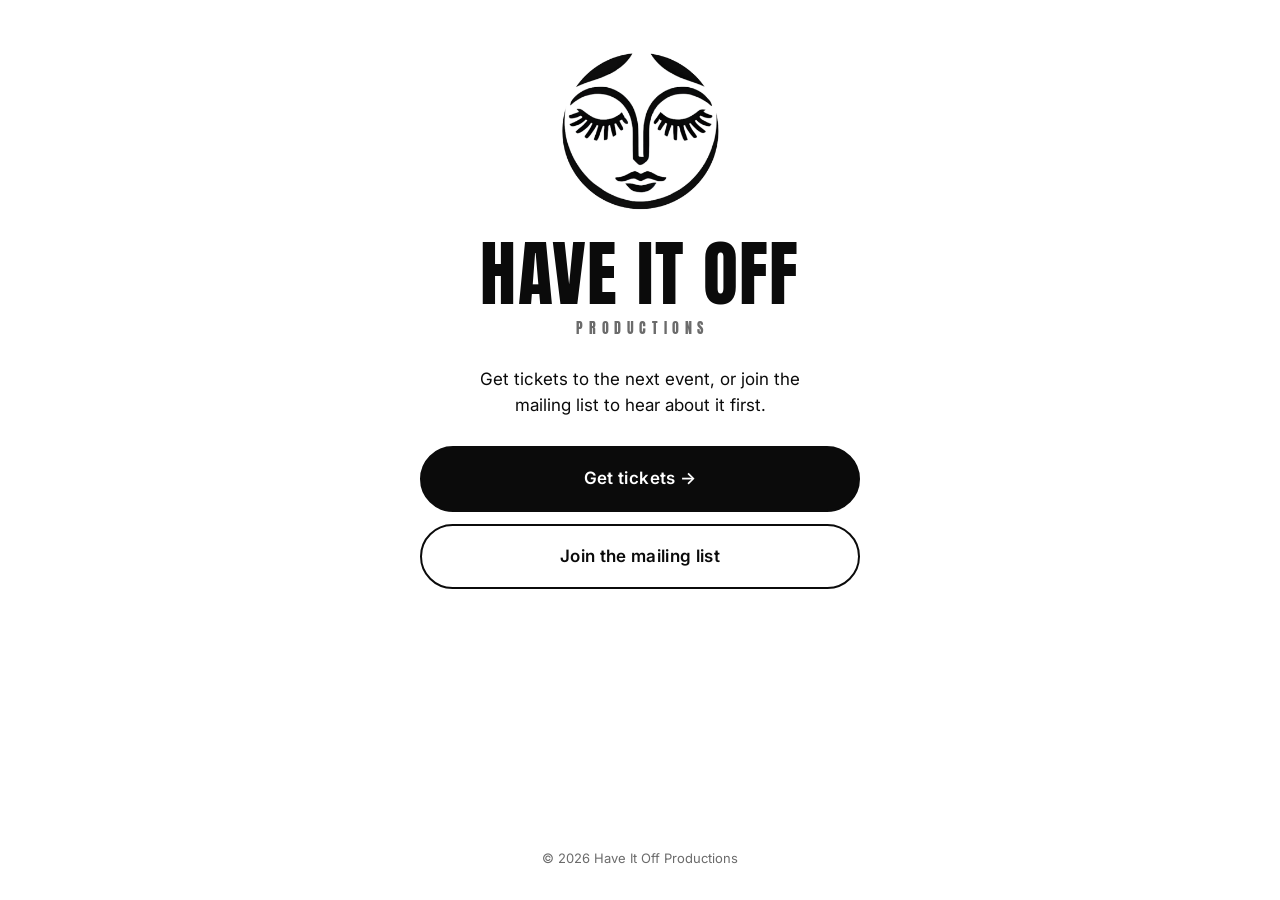
<file: index.html>
<!doctype html>
<html lang="en">
<head>
  <meta charset="utf-8">
  <meta name="viewport" content="width=device-width, initial-scale=1, viewport-fit=cover">
  <title>Have It Off Productions</title>
  <meta name="description" content="Have It Off Productions. Get tickets to our next event or join the mailing list.">
  <meta property="og:title" content="Have It Off Productions">
  <meta property="og:description" content="Get tickets to our next event or join the mailing list.">
  <meta property="og:type" content="website">
  <meta name="theme-color" content="#ffffff">
  <link rel="icon" type="image/png" href="/favicon.png">
  <link rel="apple-touch-icon" href="/apple-touch-icon.png">
  <meta property="og:image" content="https://haveitoffproductions.com/logo.png">
  <link rel="preconnect" href="https://fonts.googleapis.com">
  <link rel="preconnect" href="https://fonts.gstatic.com" crossorigin>
  <link href="https://fonts.googleapis.com/css2?family=Anton&family=Inter:wght@400;500;600&display=swap" rel="stylesheet">
  <link rel="stylesheet" href="/styles.css">
</head>
<body>
  <main class="wrap">
    <img class="logo" src="/logo.png" alt="Have It Off Productions logo" width="168" height="168">
    <h1 class="brand">Have It Off</h1>
    <p class="sub">Productions</p>
    <p class="lede">Get tickets to the next event, or join the mailing list to hear about it first.</p>

    <a class="btn btn-primary" href="https://have-it-off.tickit.ca/" target="_blank" rel="noopener">Get tickets &rarr;</a>
    <a class="btn btn-secondary" href="/signup/">Join the mailing list</a>
  </main>
  <footer>&copy; <span id="y">2026</span> Have It Off Productions</footer>
  <script>document.getElementById('y').textContent = new Date().getFullYear();</script>
</body>
</html>
</file>
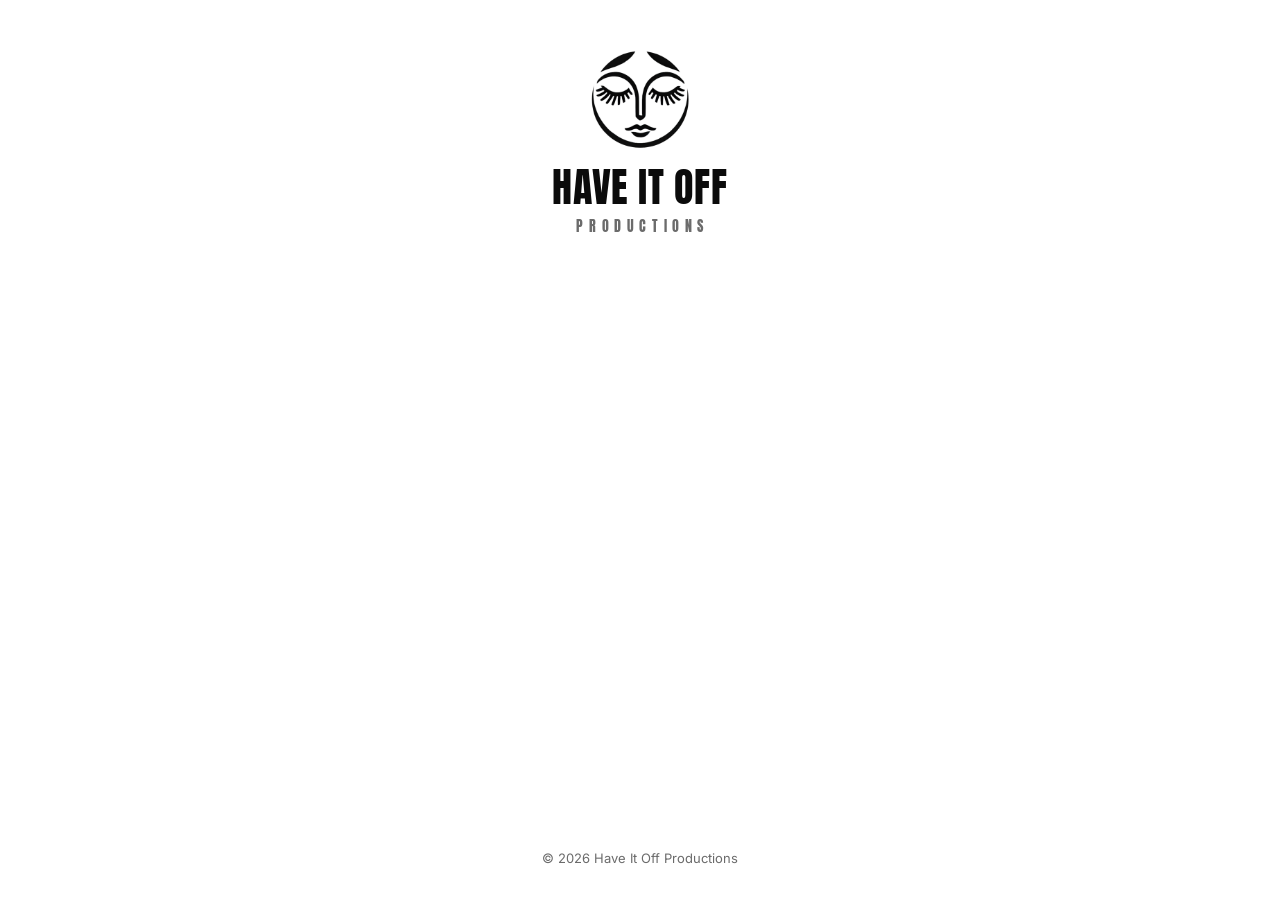
<file: signup/index.html>
<!doctype html>
<html lang="en">
<head>
  <meta charset="utf-8">
  <meta name="viewport" content="width=device-width, initial-scale=1, viewport-fit=cover">
  <title>Join the Mailing List | Have It Off Productions</title>
  <meta name="description" content="Join the Have It Off Productions mailing list to hear about the next event first.">
  <meta property="og:title" content="Join the Have It Off mailing list">
  <meta property="og:description" content="Be the first to hear about the next event.">
  <meta property="og:type" content="website">
  <meta name="theme-color" content="#ffffff">
  <link rel="icon" type="image/png" href="/favicon.png">
  <link rel="apple-touch-icon" href="/apple-touch-icon.png">
  <meta property="og:image" content="https://haveitoffproductions.com/logo.png">
  <link rel="preconnect" href="https://fonts.googleapis.com">
  <link rel="preconnect" href="https://fonts.gstatic.com" crossorigin>
  <link href="https://fonts.googleapis.com/css2?family=Anton&family=Inter:wght@400;500;600&display=swap" rel="stylesheet">
  <link rel="stylesheet" href="/styles.css">
</head>
<body>
  <main class="wrap">
    <a href="/"><img class="logo small" src="/logo.png" alt="Have It Off Productions home" width="104" height="104"></a>
    <p class="brand small"><a href="/">Have It Off</a></p>
    <p class="sub">Productions</p>

    <div class="form-slot">
      <script async src="https://eomail5.com/form/495a525e-ca66-11f1-ac9b-3783faf29a95.js" data-form="495a525e-ca66-11f1-ac9b-3783faf29a95"></script>
    </div>
  </main>
  <footer>&copy; <span id="y">2026</span> Have It Off Productions</footer>
  <script>document.getElementById('y').textContent = new Date().getFullYear();</script>
</body>
</html>
</file>
<file: styles.css>
:root {
  --bg: #ffffff;
  --fg: #0b0b0b;
  --muted: #6b6b6b;
  --line: #e4e4e4;
}
* { box-sizing: border-box; }
html, body { margin: 0; padding: 0; }
body {
  background: var(--bg);
  color: var(--fg);
  font-family: Inter, system-ui, -apple-system, Segoe UI, Roboto, sans-serif;
  line-height: 1.5;
  min-height: 100vh;
  min-height: 100dvh;
  display: flex;
  flex-direction: column;
  -webkit-font-smoothing: antialiased;
}
.wrap {
  width: 100%;
  max-width: 480px;
  margin: 0 auto;
  padding: 48px 20px 24px;
  flex: 1;
  display: flex;
  flex-direction: column;
  align-items: stretch;
  text-align: center;
}

/* Logo + wordmark */
.logo {
  display: block;
  width: 168px;
  height: 168px;
  margin: 0 auto 24px;
}
.logo.small { width: 104px; height: 104px; margin-bottom: 16px; }
.brand {
  font-family: Anton, Impact, "Arial Narrow Bold", sans-serif;
  font-weight: 400;
  text-transform: uppercase;
  font-size: clamp(44px, 13vw, 72px);
  line-height: 0.95;
  letter-spacing: 0.02em;
  margin: 0;
}
.brand a { color: inherit; text-decoration: none; }
.brand.small { font-size: clamp(30px, 9vw, 40px); }
.sub {
  font-family: Anton, Impact, sans-serif;
  text-transform: uppercase;
  letter-spacing: 0.4em;
  font-size: 14px;
  color: var(--muted);
  margin: 10px 0 28px;
  padding-left: 0.4em; /* optically centre the tracked text */
}
.lede {
  font-size: 17px;
  margin: 0 auto 28px;
  max-width: 32ch;
}

/* Buttons */
.btn {
  display: block;
  padding: 18px 16px;
  text-align: center;
  border-radius: 999px;
  text-decoration: none;
  font-weight: 600;
  font-size: 17px;
  letter-spacing: 0.02em;
  border: 2px solid var(--fg);
}
.btn + .btn { margin-top: 12px; }
.btn-primary { background: var(--fg); color: var(--bg); }
.btn-primary:hover, .btn-primary:focus-visible { background: #333; border-color: #333; }
.btn-secondary { background: var(--bg); color: var(--fg); }
.btn-secondary:hover, .btn-secondary:focus-visible { background: #f2f2f2; }

/* Signup page: show the EmailOctopus form exactly as designed in EmailOctopus */
.form-slot { min-height: 120px; text-align: left; }
.form-slot .inline-container,
.form-slot [class*="emailoctopus"] { max-width: 100% !important; }
.form-slot .mastfoot { display: none !important; }

footer {
  text-align: center;
  font-size: 13px;
  color: var(--muted);
  padding: 28px 20px 32px;
}
footer a { color: var(--muted); }
</file>
